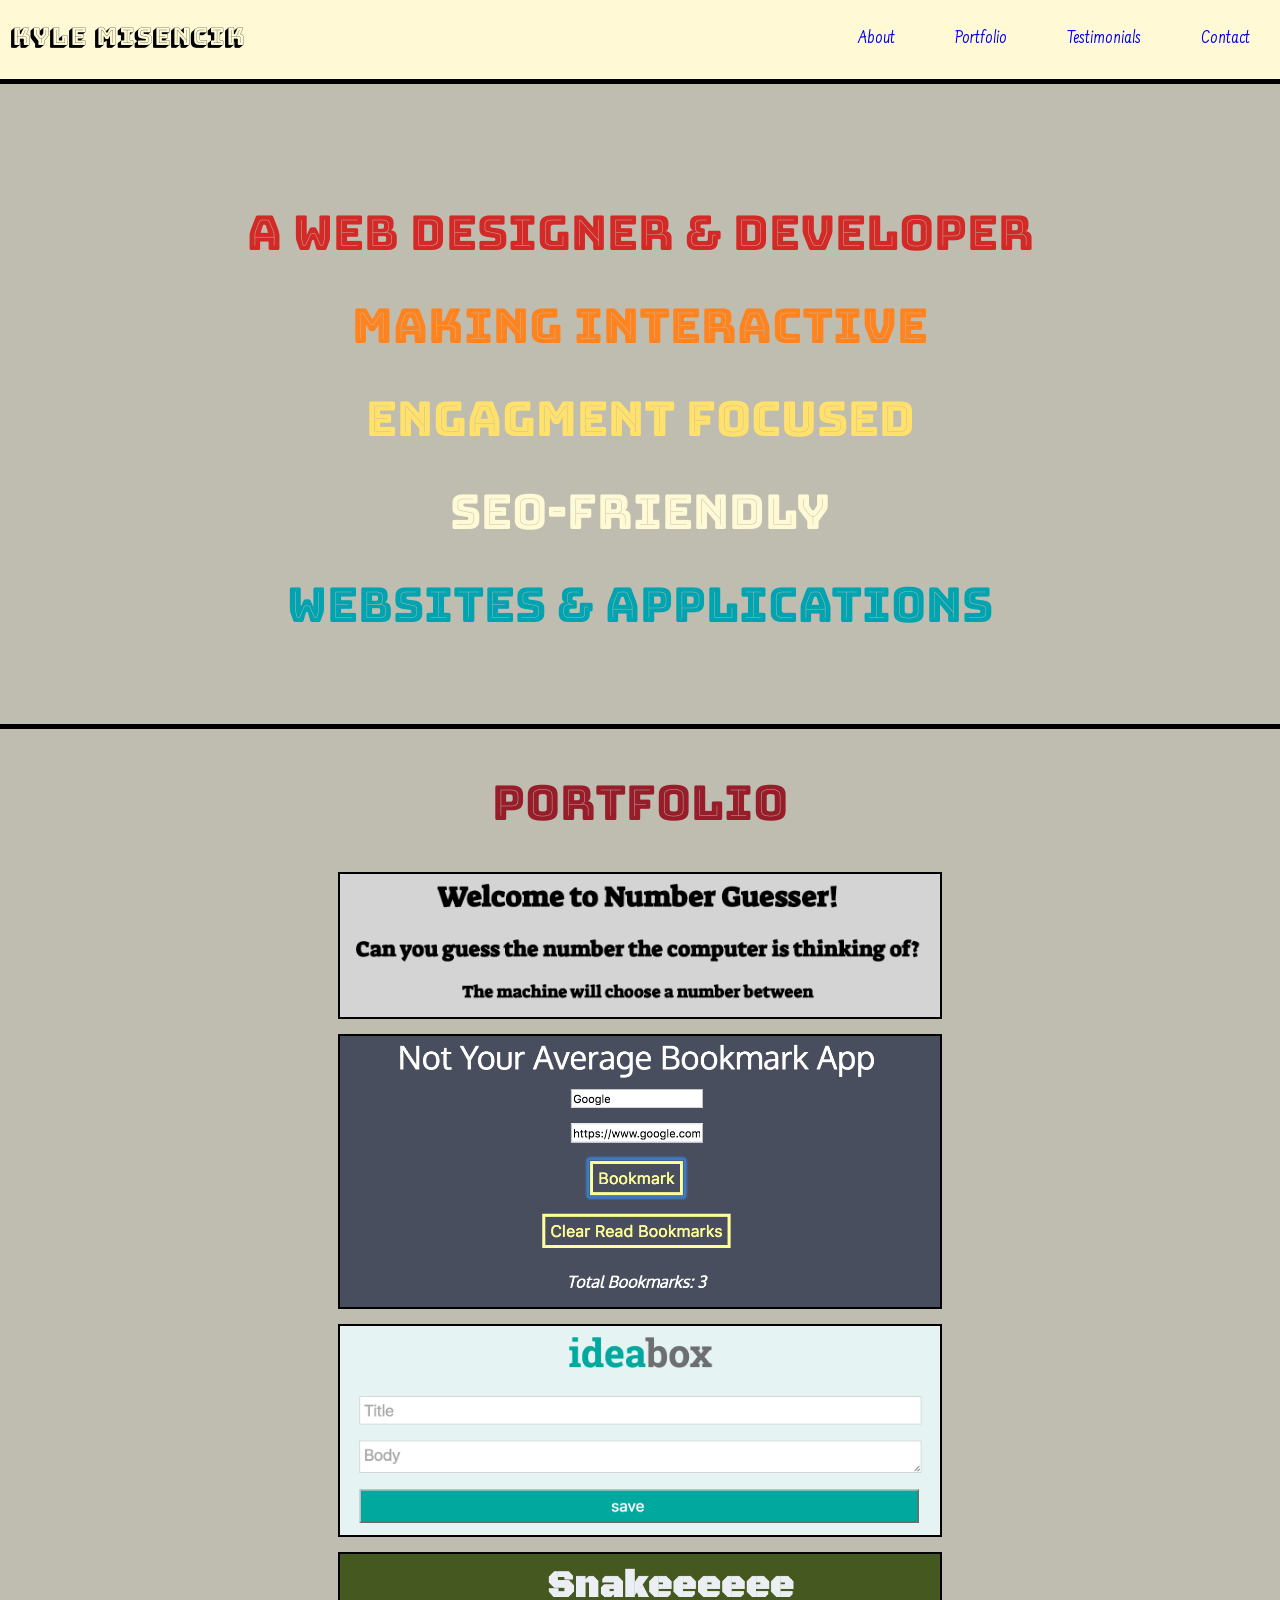
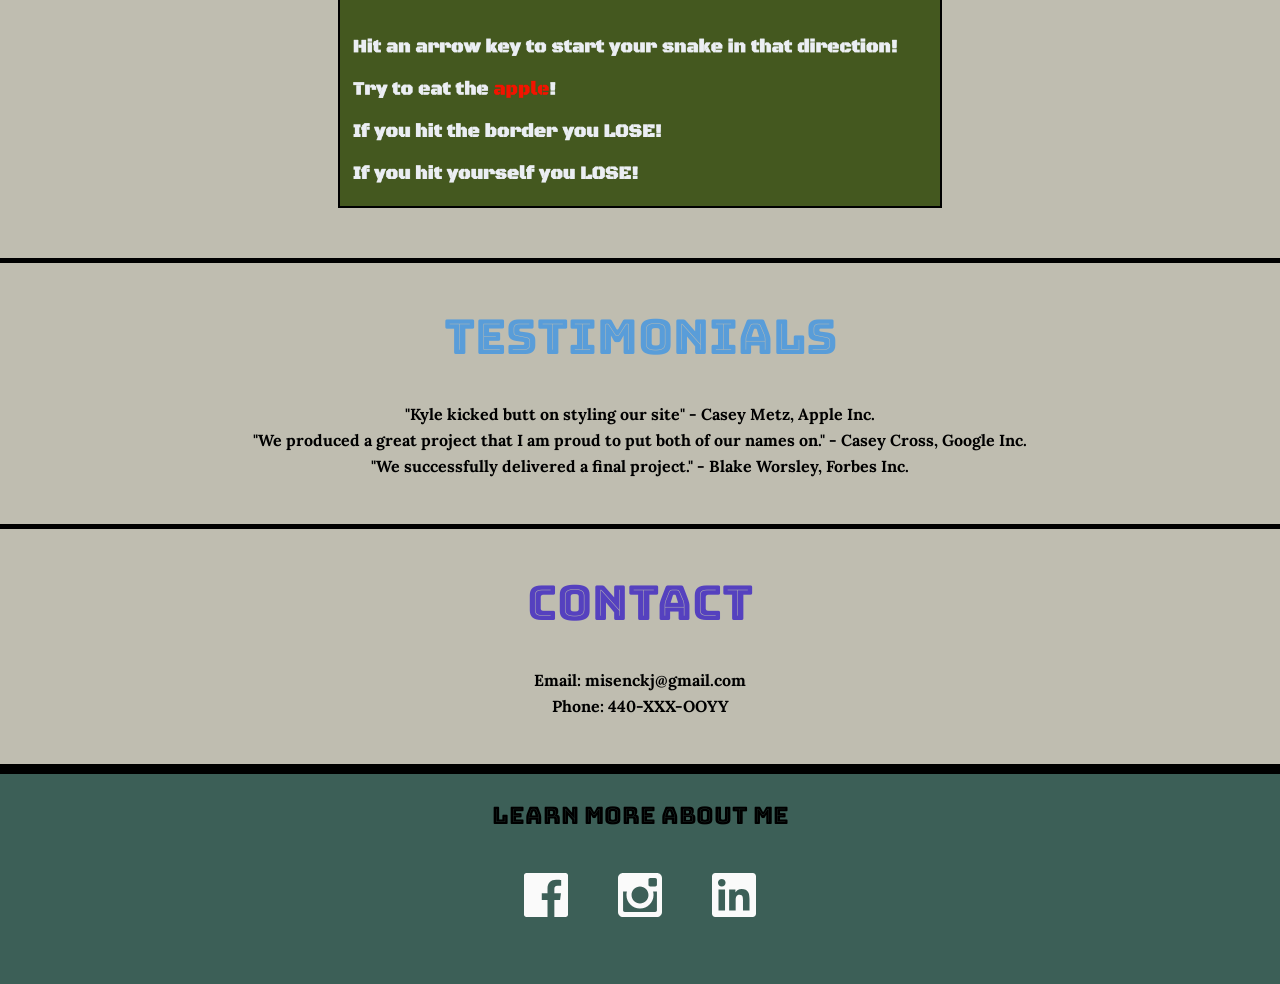
<file: index.html>
<!doctype html>
<html>
<head>
  <title>Portfolio Of Kyle Misencik - Web Designer & Developer</title>
  <meta charset="UTF-8">
  <meta name="viewport" content="width=device-width, initial-scale=1.0">
  <!-- SEO -->
  <meta name="author" content="Kyle Misencik">
  <meta name="description" content="Kyle Misencik - a web designer & developer
  focusing on creating interactive & engaging websites.">
  <!-- Insert canonical here -->

  <!-- Facebook / OG Tags -->
  <meta property="og:type" content="article">
  <meta property="og:title" content="Portfolio of Kyle Misencik - Web Designer
  & Developer">
  <meta property="og:site_name" content="Portfolio of Kyle Misencik">
  <meta property="article:author" content="https://www.facebook.com/profile.php?id=7722680">
  <meta property="article:publisher" content="https://www.facebook.com/profile.php?id=7722680">

  <link rel="stylesheet" type="text/css" href="reset.css">
  <link href="https://fonts.googleapis.com/css?family=Bungee+Inline|Bungee+Shade|Lora|Farsan|Yatra+One|Secular+One"
  rel="stylesheet">
  <link rel="stylesheet" type="text/css" href="styles.css">

</head>

<body>

<header>
  <nav>
    <h1>Kyle Misencik</h1>
    <ul>
      <a href="#about"><li class='navlinks'>About</li></a>
      <a href="#portfolio"><li class='navlinks'>Portfolio</li></a>
      <a href="#testimonials"><li class='navlinks'>Testimonials</li></a>
      <a href="#contact"><li class='navlinks'>Contact</li></a>
    </ul>
  </nav>
</header>

<section class="home-page">
  <a id="about"></a>
  <h2><span style="color: #D32A27;">A Web Designer & Developer</span></h2>
  <h2><span style="color: #FF831E;">Making Interactive</span></h2>
  <h2><span style="color: #FFE16B;">Engagment Focused</span></h2>
  <h2><span style="color: #FFFAD5;">SEO-Friendly</span></h2>
  <h2><span style="color: #00A3B0;">Websites & Applications</span></h2>
</section>

<section class="portfolio-page">
  <a id="portfolio"></a>
  <h2 span style="color: #981D2A;">Portfolio</h2>
  <a href="https://github.com/kylem038/Number-Guesser" target="_blank">
    <img src="Images/number-guesser-image.png" class="guesser-img"></img></a>
  <a href="https://github.com/kylem038/linked-list" target="_blank">
    <img src="Images/linked-list-image.png" class="linked-list-img"></img></a>
  <a href="https://github.com/kylem038/ideabox" target="_blank">
    <img src="Images/ideabox.png" class="ideabox-img"></img></a>
  <a href="https://github.com/kylem038/game-time-starter-kit" target="_blank">
    <img src="Images/snake-game.png" class="snake-img"></img></a>
</section>

<section class="testimonial-page">
  <a id="testimonials"</a>
  <h2 span style="color: #599DD9;">Testimonials</h2>
  <p>"Kyle kicked butt on styling our site" - Casey Metz, Apple Inc.</p>
  <p>"We produced a great project that I am proud to put both of our names on." - Casey Cross, Google Inc.</p>
  <p>"We successfully delivered a final project." - Blake Worsley, Forbes Inc.</p>
</section>

<section class="contact-page">
  <a id="contact"</a>
  <h2 span style="color: #5541BF;">Contact</h2>
  <p>Email: misenckj@gmail.com</p>
  <p>Phone: 440-XXX-OOYY</p>
</section>

<footer>
  <h2>Learn More About Me</h2>
    <ul>
      <li><a href="https://www.facebook.com/profile.php?id=7722680" target="_blank">
        <img src="Images/facebook.svg"/></a></li>
      <li><a href="https://www.instagram.com/kylemisencik/" target="_blank">
        <img src="Images/instagram.svg"/></a></li>
      <li><a href="https://www.linkedin.com/in/kylemisencik" target="_blank">
        <img src="/Images/linkedin.svg"/></a></li>
    </ul>
</footer>

</body>

</html>
</file>
<file: styles.css>
/* header nav */

header {
  background-color: #FFFAD5;
  height: 79px;
  width: auto;
  border-bottom: 5px solid black;
}

nav {
  display: flex;
}

nav ul {
  margin-left: auto;
  display: inline-flex;
  flex-direction: row;
}

nav li {
  padding: 30px;
  font-family: 'Farsan', cursive;
  font-size: 1.2em;
}

nav li:hover {
  background: #00A3B0;
}

nav h1 {
  font-family: 'Bungee Shade', cursive;
  font-size: 1.5em;
  background-size: 45px;
  padding-top: 25px;
  padding-left: 10px;
}

a {
  text-decoration: none;
}

/*begin body content*/

h2 {
  font-family: 'Bungee Inline', cursive;
  margin-bottom: 45px;
  text-align: center;
  font-size: 3em;
}

section {
  display: flex;
  justify-content: center;
  flex-direction: column;
  background-color: #BFBDB0;
  padding: 50px;
  border-bottom: 5px solid black;
}

p {
  font-family: 'Lora', serif;
  font-weight: bolder;
  margin-top: 10px;
  text-align: center;
}

footer {
  font-size: 8px;
  height: 180px;
  width: auto;
  background-color: #3C5F57;
  bottom: 0;
  padding-top: 30px;
  border-top: 5px solid black;
}

footer ul {
  display: flex;
  justify-content: center;
  margin-bottom: 50px;
}

footer li {
  display: inline-block;
  margin: 0 25px;
}

/*begin class styles*/
.home-page{
  padding-top: 125px;
}

.guesser-img {
  display: flex;
  margin: auto;
  height: auto;
  width: 600px;
  border: 2px solid black;
}

.linked-list-img {
  display: flex;
  margin: auto;
  height: auto;
  width: 600px;
  border: 2px solid black;
  margin-top: 15px;
}

.ideabox-img {
  display: flex;
  margin: auto;
  height: auto;
  width: 600px;
  border: 2px solid black;
  margin-top: 15px;
}

.snake-img {
  display: flex;
  margin: auto;
  height: auto;
  width: 600px;
  border: 2px solid black;
  margin-top: 15px;
}

/*begin repsonsive code*/
@media screen and (max-width: 700px){
  header {
    width: 700px;
    height: 77px;
  }

  body {
    width: 700px;
  }

  nav ul {
    margin-left: 0;
  }
  nav li {
    font-size: 1.1em;
  }

  .guesser-img  {
    height: 150px;
    width: 500px;
    margin-left: 53px;
  }

  .linked-list-img {
    height: 200px;
    width: 500px;
    margin-left: 53px;
  }

  .ideabox-img {
    height: 200px;
    width: 500px;
    margin-left: 53px;
  }

}
</file>
